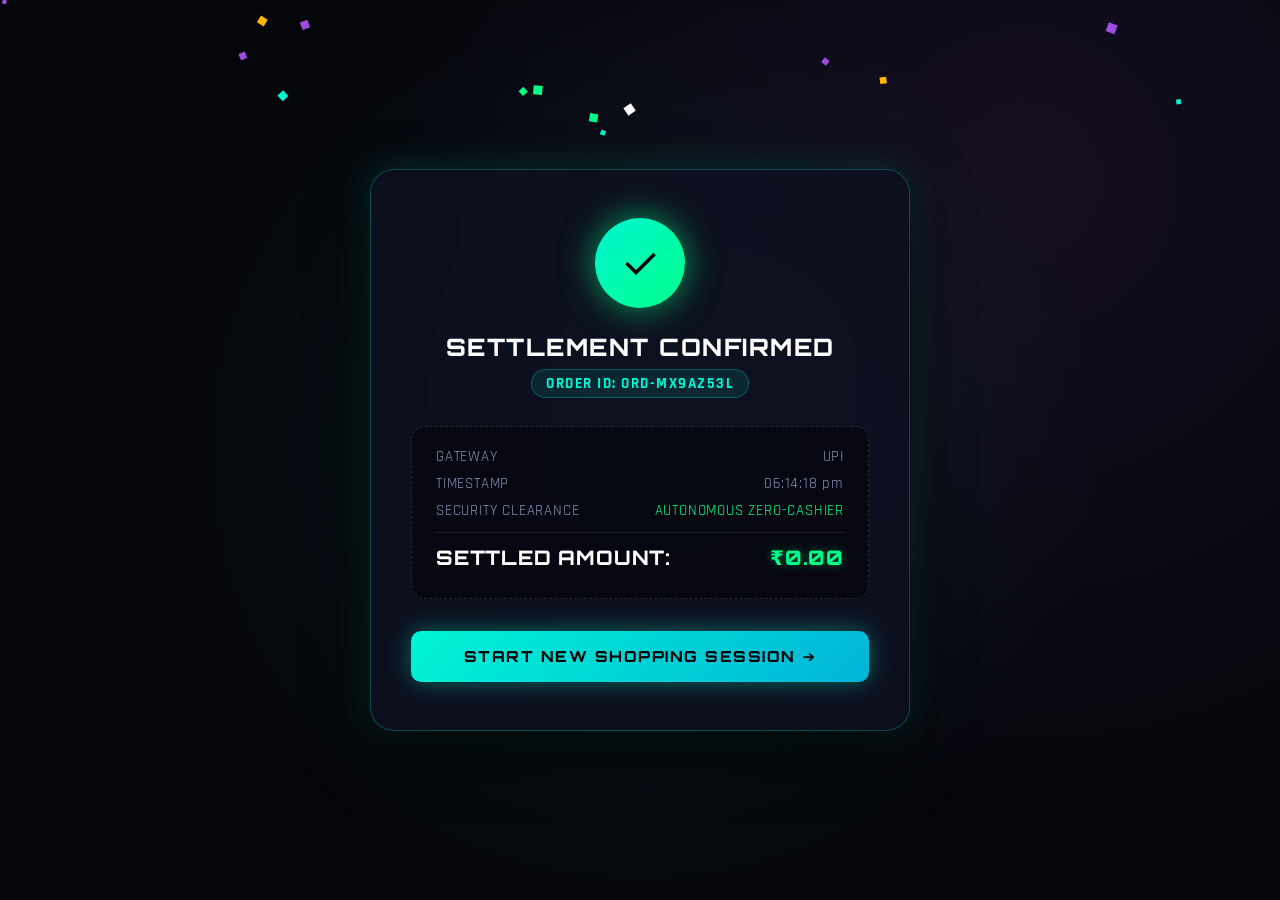
<file: templates/payment_success.html>
<!DOCTYPE html>
<html lang="en">
<head>
    <meta charset="UTF-8">
    <meta name="viewport" content="width=device-width, initial-scale=1.0">
    <title>Grab &amp; Go — Autonomous Settlement Confirmed</title>
    <link rel="preconnect" href="https://fonts.googleapis.com">
    <link rel="preconnect" href="https://fonts.gstatic.com" crossorigin>
    <link href="https://fonts.googleapis.com/css2?family=Orbitron:wght@400;600;800;900&family=Rajdhani:wght@500;600;700&family=Inter:wght@400;500;600;700&display=swap" rel="stylesheet">
    <style>
        *, *::before, *::after { margin: 0; padding: 0; box-sizing: border-box; }

        :root {
            --bg-deep:      #05060b;
            --panel-bg:     rgba(13, 16, 32, 0.85);
            --panel-border: rgba(0, 245, 212, 0.25);
            --neon-cyan:    #00f5d4;
            --neon-emerald: #00ff88;
            --neon-purple:  #9d4edd;
            --text-main:    #ffffff;
            --text-dim:     #8a94b8;
            --font-head:    'Orbitron', system-ui, sans-serif;
            --font-tech:    'Rajdhani', sans-serif;
            --font-body:    'Inter', system-ui, sans-serif;
        }

        body {
            font-family: var(--font-body);
            background: var(--bg-deep);
            color: var(--text-main);
            min-height: 100vh;
            display: flex;
            align-items: center;
            justify-content: center;
            padding: 2rem;
            position: relative;
            overflow-x: hidden;
            background-image: 
                radial-gradient(circle at center, rgba(0, 245, 212, 0.08) 0%, transparent 60%),
                radial-gradient(circle at 80% 20%, rgba(157, 78, 221, 0.1) 0%, transparent 50%);
        }

        .receipt-card {
            max-width: 540px;
            width: 100%;
            background: var(--panel-bg);
            backdrop-filter: blur(25px);
            border: 1px solid var(--panel-border);
            border-radius: 24px;
            padding: 3rem 2.5rem;
            text-align: center;
            box-shadow: 0 20px 60px rgba(0, 0, 0, 0.8), 0 0 35px rgba(0, 245, 212, 0.2);
            position: relative;
            z-index: 2;
            animation: cardAppear 0.6s cubic-bezier(0.16, 1, 0.3, 1);
        }

        @keyframes cardAppear {
            from { opacity: 0; transform: scale(0.9) translateY(30px); }
            to   { opacity: 1; transform: scale(1) translateY(0); }
        }

        .checkmark-wrap {
            width: 90px;
            height: 90px;
            margin: 0 auto 1.5rem;
            border-radius: 50%;
            background: linear-gradient(135deg, var(--neon-cyan), var(--neon-emerald));
            display: flex;
            align-items: center;
            justify-content: center;
            font-size: 2.8rem;
            color: #030408;
            box-shadow: 0 0 35px rgba(0, 255, 136, 0.6);
            animation: checkGlow 2s infinite alternate;
        }

        @keyframes checkGlow {
            from { box-shadow: 0 0 25px rgba(0, 255, 136, 0.5); }
            to   { box-shadow: 0 0 45px rgba(0, 245, 212, 0.8); }
        }

        .success-title {
            font-family: var(--font-head);
            font-size: 1.5rem;
            font-weight: 800;
            letter-spacing: 1.5px;
            color: #ffffff;
            margin-bottom: 0.4rem;
        }

        .order-id-badge {
            display: inline-block;
            font-family: var(--font-tech);
            font-size: 0.95rem;
            font-weight: 700;
            letter-spacing: 1.5px;
            padding: 4px 14px;
            background: rgba(0, 245, 212, 0.1);
            color: var(--neon-cyan);
            border: 1px solid var(--panel-border);
            border-radius: 20px;
            margin-bottom: 1.75rem;
        }

        .receipt-breakdown {
            background: rgba(5, 6, 12, 0.7);
            border: 1px dashed rgba(255, 255, 255, 0.12);
            border-radius: 14px;
            padding: 1.25rem 1.5rem;
            text-align: left;
            margin-bottom: 2rem;
            font-family: var(--font-tech);
            font-size: 0.95rem;
        }

        .receipt-row {
            display: flex;
            justify-content: space-between;
            color: var(--text-dim);
            margin-bottom: 0.5rem;
            letter-spacing: 0.8px;
        }

        .receipt-row.total {
            margin-top: 0.75rem;
            padding-top: 0.75rem;
            border-top: 1px solid rgba(255, 255, 255, 0.1);
            font-family: var(--font-head);
            font-size: 1.25rem;
            font-weight: 800;
            color: #ffffff;
        }

        .total-number {
            color: var(--neon-emerald);
            text-shadow: 0 0 10px rgba(0, 255, 136, 0.4);
        }

        .btn-shop-again {
            display: inline-flex;
            align-items: center;
            justify-content: center;
            gap: 0.6rem;
            width: 100%;
            padding: 1rem;
            border-radius: 10px;
            background: linear-gradient(135deg, var(--neon-cyan), #00b4d8);
            color: #030408;
            font-family: var(--font-head);
            font-weight: 800;
            font-size: 0.95rem;
            letter-spacing: 1.5px;
            text-decoration: none;
            box-shadow: 0 0 25px rgba(0, 245, 212, 0.4);
            transition: all 0.3s;
        }

        .btn-shop-again:hover {
            box-shadow: 0 0 40px rgba(0, 245, 212, 0.8);
            transform: translateY(-2px);
        }

        /* Confetti Canvas */
        #confettiCanvas {
            position: fixed;
            top: 0; left: 0;
            width: 100%; height: 100%;
            pointer-events: none;
            z-index: 1;
        }
    </style>
</head>
<body>

    <canvas id="confettiCanvas"></canvas>

    <div class="receipt-card">
        <div class="checkmark-wrap">✓</div>
        <h1 class="success-title">SETTLEMENT CONFIRMED</h1>
        <div class="order-id-badge" id="orderIdBadge">ORDER ORD-XXXXXX</div>

        <div class="receipt-breakdown">
            <div class="receipt-row">
                <span>GATEWAY</span>
                <span id="receiptMethod">INSTANT UPI</span>
            </div>
            <div class="receipt-row">
                <span>TIMESTAMP</span>
                <span id="receiptDate">--</span>
            </div>
            <div class="receipt-row">
                <span>SECURITY CLEARANCE</span>
                <span style="color:var(--neon-emerald);">AUTONOMOUS ZERO-CASHIER</span>
            </div>
            <div class="receipt-row total">
                <span>SETTLED AMOUNT:</span>
                <span class="total-number" id="receiptTotal">₹0.00</span>
            </div>
        </div>

        <a href="/" class="btn-shop-again">
            <span>START NEW SHOPPING SESSION ➔</span>
        </a>
    </div>

    <script>
        const params = new URLSearchParams(window.location.search);
        const orderId = params.get('order_id') || ('ORD-' + Date.now().toString(36).toUpperCase());
        const total = parseFloat(params.get('total')) || 0;
        const method = params.get('method') || 'UPI';

        document.getElementById('orderIdBadge').textContent = `ORDER ID: ${orderId}`;
        document.getElementById('receiptTotal').textContent = `₹${total.toFixed(2)}`;
        document.getElementById('receiptMethod').textContent = method.toUpperCase();
        document.getElementById('receiptDate').textContent = new Date().toLocaleTimeString('en-IN', { hour: '2-digit', minute: '2-digit', second: '2-digit' });

        // Futuristic Confetti Generator
        function fireConfetti() {
            const canvas = document.getElementById('confettiCanvas');
            const ctx = canvas.getContext('2d');
            canvas.width = window.innerWidth;
            canvas.height = window.innerHeight;

            const particles = [];
            const colors = ['#00f5d4', '#00ff88', '#9d4edd', '#ffffff', '#ffb703'];

            for (let i = 0; i < 90; i++) {
                particles.push({
                    x: Math.random() * canvas.width,
                    y: Math.random() * canvas.height - canvas.height,
                    size: Math.random() * 6 + 4,
                    color: colors[Math.floor(Math.random() * colors.length)],
                    speedY: Math.random() * 3 + 2,
                    speedX: (Math.random() - 0.5) * 2,
                    rot: Math.random() * 360,
                    rotSpeed: (Math.random() - 0.5) * 4
                });
            }

            function animate() {
                ctx.clearRect(0, 0, canvas.width, canvas.height);
                particles.forEach(p => {
                    p.y += p.speedY;
                    p.x += p.speedX;
                    p.rot += p.rotSpeed;
                    ctx.save();
                    ctx.translate(p.x, p.y);
                    ctx.rotate((p.rot * Math.PI) / 180);
                    ctx.fillStyle = p.color;
                    ctx.fillRect(-p.size / 2, -p.size / 2, p.size, p.size);
                    ctx.restore();
                });

                if (particles.some(p => p.y < canvas.height)) {
                    requestAnimationFrame(animate);
                }
            }
            animate();
        }

        document.addEventListener('DOMContentLoaded', fireConfetti);
    </script>
</body>
</html>
</file>
